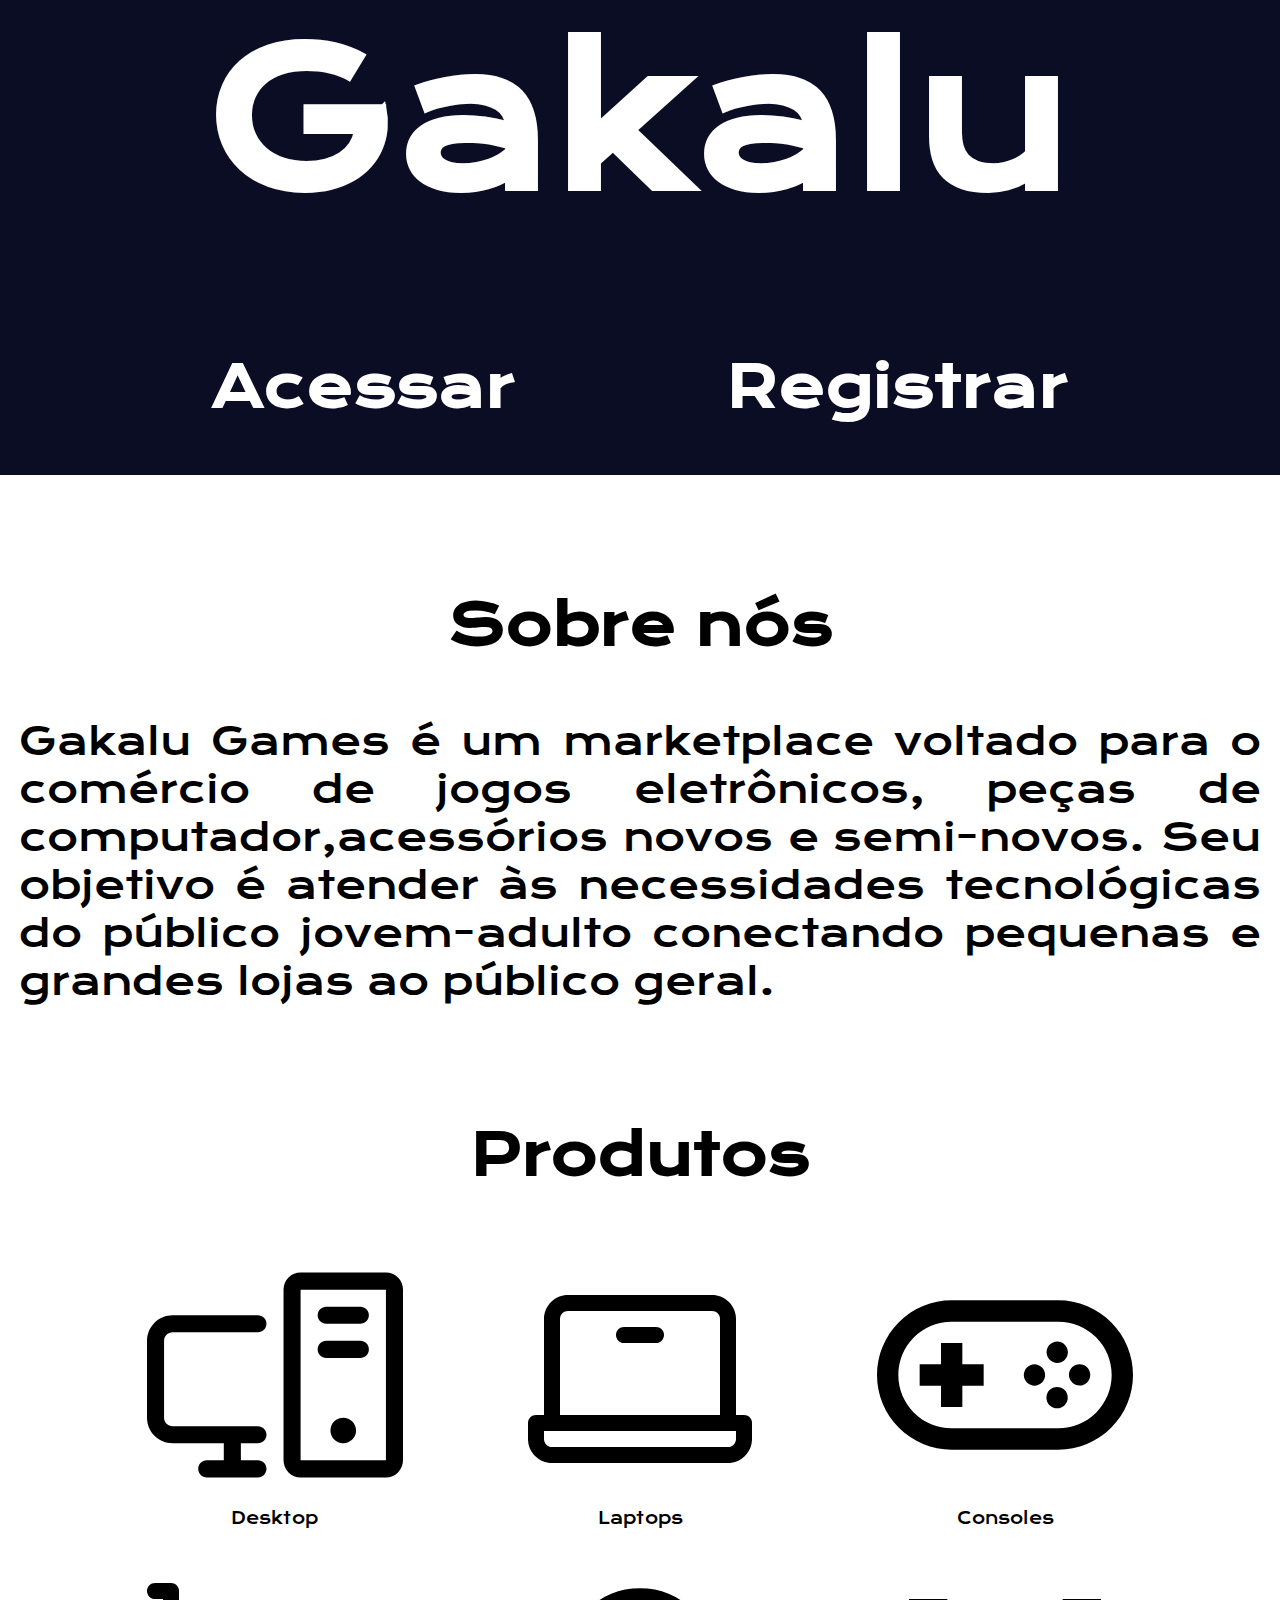
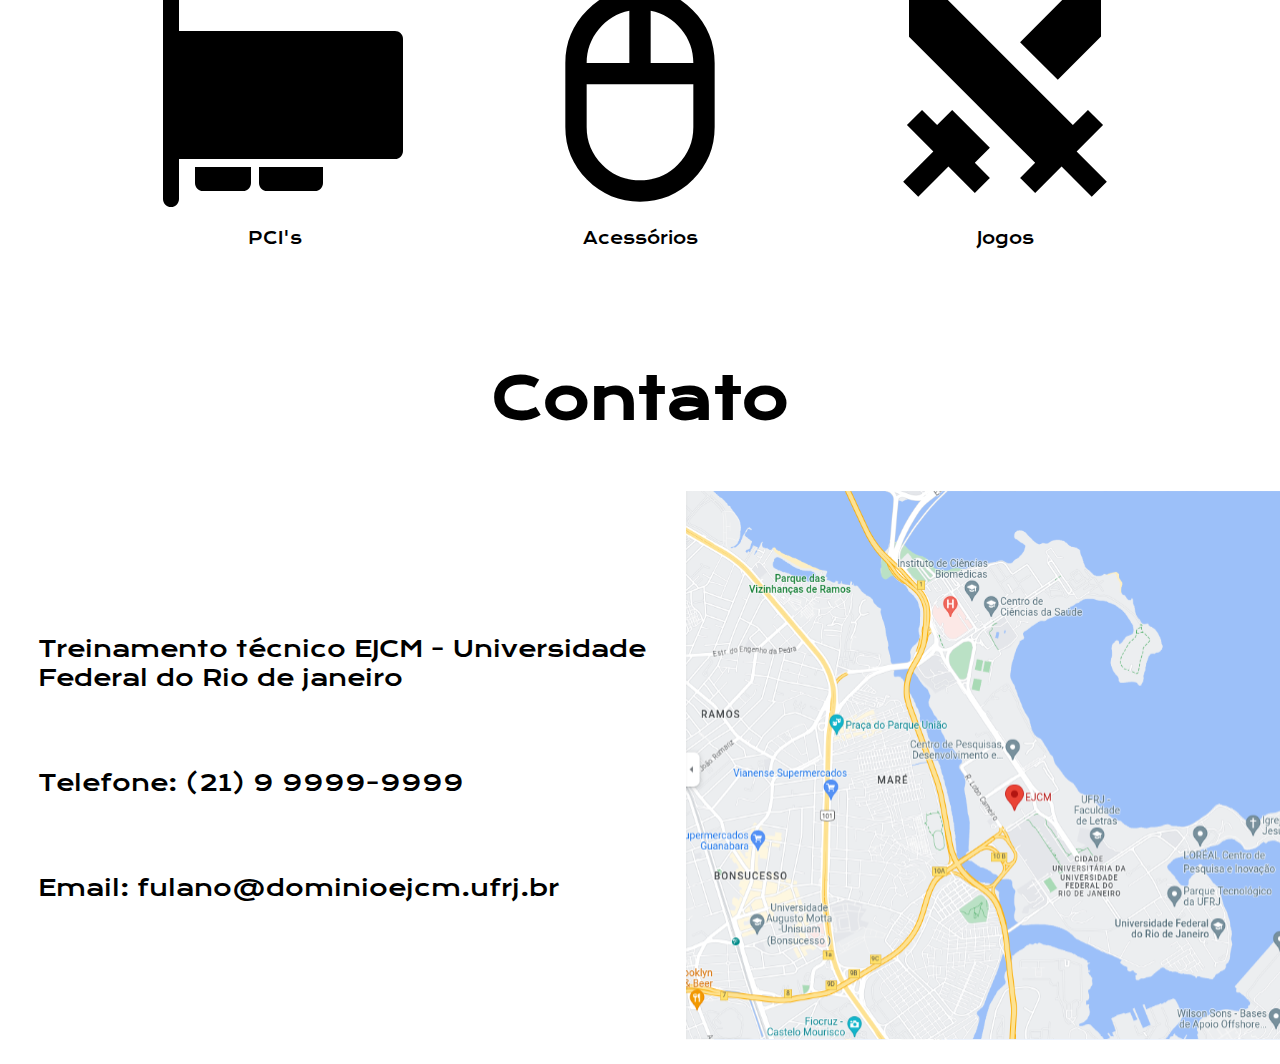
<file: index.html>
<!DOCTYPE html>
<html lang="pt-br">

<head>
    <meta charset="UTF-8">
    <meta name="viewport" content="width=device-width, initial-scale=1.0">
    <link rel="stylesheet" href="style.css">
    <title>Gakalu</title>
</head>

<body>
    <header>
        <div class="infoInicial">
            <h1>Gakalu</h1>
            <div class="acessos">
                <a href="./html/login.html">
                    <h2>Acessar</h2>
                </a>
                <a href="./html/cadastro.html">
                    <h2>Registrar</h2>
                </a>
            </div>
        </div>

    </header>

    <main>
        <article>

            <h3>Sobre nós</h3>
            <p>
                Gakalu Games é um marketplace voltado para o comércio de jogos eletrônicos, peças de
                computador,acessórios novos e semi-novos. Seu objetivo é atender às necessidades tecnológicas do público
                jovem-adulto conectando pequenas e grandes lojas ao público geral.

            </p>
            <h3>Produtos</h3>
            <div class="iconesProdutos">
                <div class="iconesProdutos1">
                    <figure>
                        <img src="./Assets/Vector.svg" alt="Desktop">
                        <figcaption>
                            Desktop
                        </figcaption>

                    </figure>
                    <figure>
                        <img src="./Assets/ph_laptop.svg" alt="Laptops">
                        <figcaption>
                            Laptops
                        </figcaption>
                    </figure>

                    <figure>
                        <img src="./Assets/gg_games.svg" alt="Consoles">
                        <figcaption>Consoles</figcaption>
                    </figure>
                </div>
                <div class="iconesProdutos1">
                    <figure>
                        <img src="./Assets/bi_pci-card.svg" alt="PCI's">
                        <figcaption>PCI's</figcaption>
                    </figure>
                    <figure>
                        <img src="./Assets/material-symbols_mouse-outline.svg" alt="Acessórios">
                        <figcaption>
                            Acessórios
                        </figcaption>
                    </figure>
                    <figure>
                        <img src="./Assets/ri_sword-fill.svg" alt="Jogos">
                        <figcaption>
                            Jogos
                        </figcaption>
                    </figure>
                </div>
            </div>

        </article>
        <footer>
            <h3>Contato</h3>
            <div class="infoContato">
                <div class="infoEscrita">
                    <p>Treinamento técnico EJCM - Universidade Federal do Rio de janeiro</p>
                    <p>
                        Telefone: (21) 9 9999-9999
                    </p>
                    <p>
                        Email: fulano@dominioejcm.ufrj.br
                    </p>
                </div>
                <div class="mapa">
                    <img src="./Assets/mapa.svg" alt="icon">
                </div>
            </div>

        </footer>
    </main>
</body>
</file>
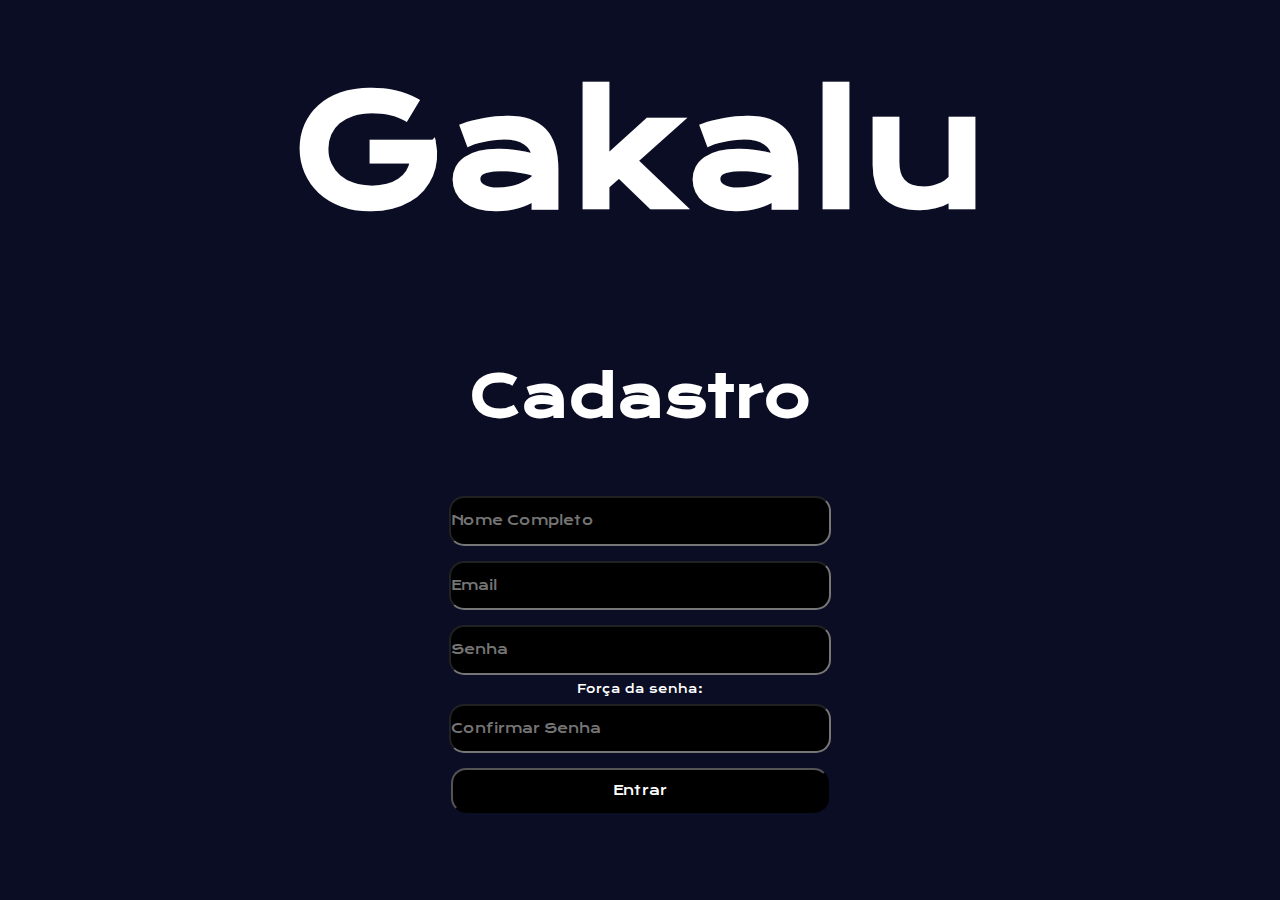
<file: html/cadastro.html>
<!DOCTYPE html>
<html lang="en">
<head>
    <meta charset="UTF-8">
    <meta name="viewport" content="width=device-width, initial-scale=1.0">
    <link rel="stylesheet" href="../css/cadastro.css">
    <title>Cadastro</title>
</head>
<body>
    <header>
        <h1>Gakalu</h1>
    </header>
    <main>
        <div class="title">
            <h2>Cadastro</h2>
        </div>
        <div class="input">
            <form action="./auth.js" method="post">
                <input type="text" name="nomeCompleto" id="nomeCompleto" placeholder="Nome Completo">
                <input type="email" name="email" id="email" placeholder="Email">
                <input type="password" name="password" id="password" placeholder="Senha" onkeyup="checarSenha()">
                <label for="password">Força da senha: <div id="strongPass"></div></label>
                <input type="password" name="checkPassword" id="checkPassword" placeholder="Confirmar Senha">
                <input type="button" value="Entrar">
            </form>
        </div>
    </main>
</body>
<script src="../script/cadastro.js"></script>
</html>
</file>
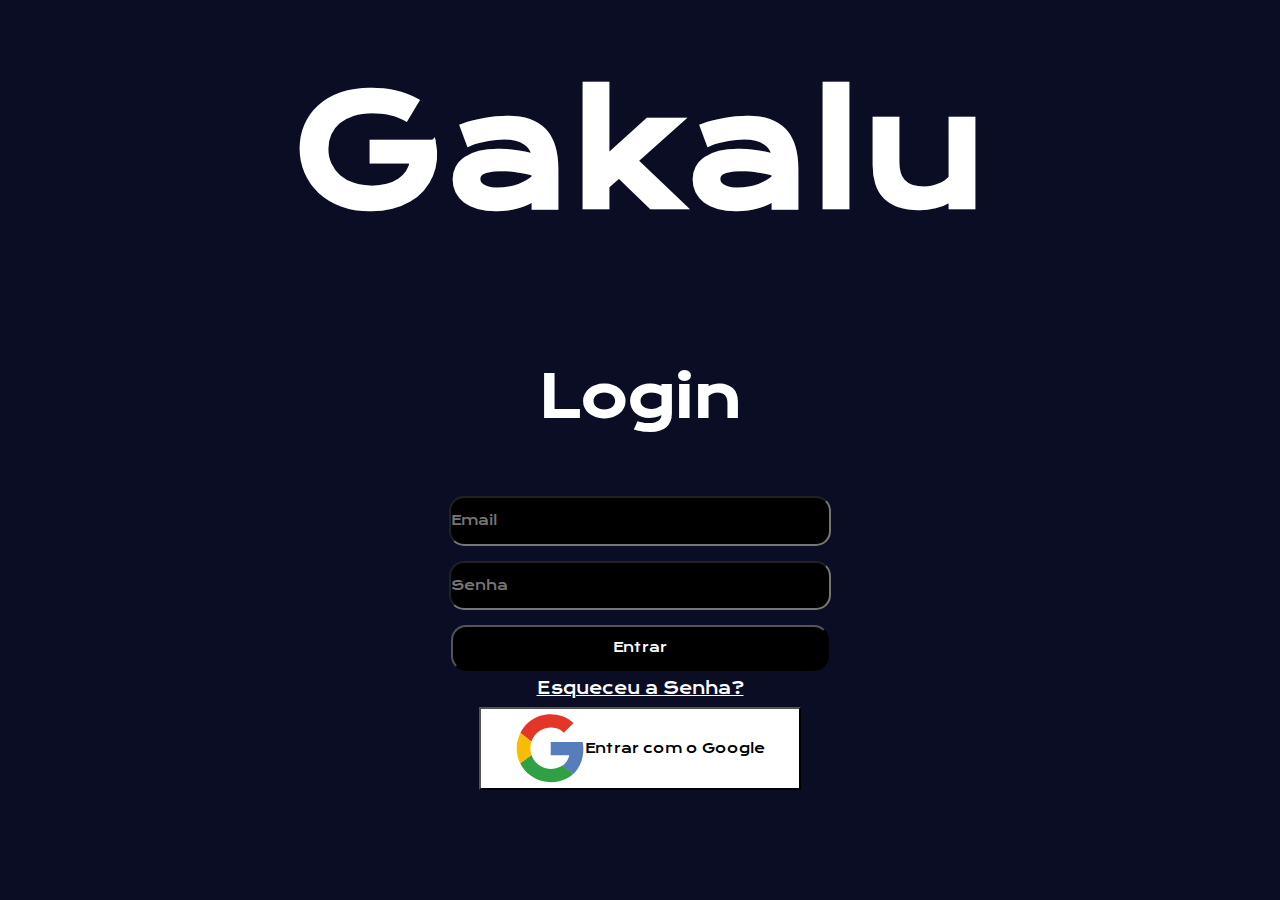
<file: html/login.html>
<!DOCTYPE html>
<html lang="en">

<head>
    <meta charset="UTF-8">
    <meta name="viewport" content="width=device-width, initial-scale=1.0">
    <link rel="stylesheet" href="../css/login.css">
    <title>Login</title>
</head>

<body>
    <header>
        <h1>Gakalu</h1>
    </header>
    <main>
        <div class="title">
            <h2>Login</h2>
        </div>
        <div class="input">
            <form action="./auth.js" method="post">
                <input type="email" name="email" id="email" placeholder="Email">
                <input type="password" name="password" id="password" placeholder="Senha">
                <input type="button" value="Entrar">
            </form>
        </div>
        <div class="trocarSenha">
            <a href="trocarSenha.html">Esqueceu a Senha?</a>
        </div>
        <div class="inputGoogle">
            <form action="https://accounts.google.com/" method="get">
                <!--Essa action é figurativa, mas pretendo estudar como é feita a autenticação pelo google-->
                <button type="submit">
                    <img src="../Assets/google.svg" alt="google-logo">
                    Entrar com o Google
                </button>
            </form>
        </div>

    </main>
</body>

</html>
</file>
<file: style.css>
@font-face {
    font-family: "Krona One";
    src: url("./Assets/font/Krona_One/KronaOne-Regular.ttf") format('truetype');
}

* {
    margin: 0;
    padding: 0;
    font-family: Krona One;
}

header {
    background-color: #0A0D24;
    height: 475px;
}

header h1 {
    color: white;
    text-align: center;
    font-size: 50mm;
}

header a {
    color: white;
    font-size: 10mm;
    text-decoration: none;
    padding-top: 30mm;
}

header a:hover {
    text-decoration: underline;
}

header div.acessos {
    display: flex;
    justify-content: space-evenly;
}

/*--------------- MAIN ----------------------*/

main article h3 {
    text-align: center;
    font-size: 15mm;
    margin-top: 30mm;
    margin-bottom: 15mm;
}

main article p {
    display: flex;
    text-align: justify;
    justify-content: center;
    font-size: 10mm;
    margin: 5mm;
}

main article div.iconesProdutos img {
    width: 256px;
    height: 256px;
}

main article div.iconesProdutos1 {
    display: flex;
    justify-content: space-evenly;
    margin: 10mm;
}

main article div.iconesProdutos1 figcaption{
    text-align: center;
}

/*----------------FOOTER----------------*/

footer h3 {
    text-align: center;
    font-size: 15mm;
    margin-top: 30mm;
    margin-bottom: 15mm;

}

footer div.infoContato{
    display: flex;
    justify-content:space-evenly;
    margin-bottom: 5mm;
}

footer div.infoContato div.infoEscrita {
    display: flex;
    flex-direction: column;
    justify-content: center;
}

footer div.infoContato div.infoEscrita p{
    font-size: 6mm;
    margin: 10mm;
}
</file>
<file: css/cadastro.css>
@font-face {
    font-family: "Krona One";
    src: url("../Assets/font/Krona_One/KronaOne-Regular.ttf") format('truetype');
}

* {
    margin: 0;
    padding: 0;
    background-color: #0A0D24;
    font-family: 'Krona One';
}

header {
    color: white;
    display: flex;
    justify-content: center;
    font-size: 20mm;
    margin: 15mm;
}

main {
    display: flex;
    flex-direction: column;
    justify-content: center;
    align-items: center;
}

main div.title{
    margin: 15mm;
    font-size: 10mm;
    color: #ffffff;
    text-align: center;
}

main div.input form {
    display: flex;
    flex-direction: column;
    align-items: center;
}

main div.input form input{
    height: 12mm;
    width: 100mm;
    border-radius: 15px;
    color: #ffffff;
    background-color: black;
    margin: 2mm;
}

main div.input form label{
    color: white;
    font-size: 3mm;
}
</file>
<file: css/login.css>
@font-face {
    font-family: "Krona One";
    src: url("../Assets/font/Krona_One/KronaOne-Regular.ttf") format('truetype');
}

* {
    margin: 0;
    padding: 0;
    background-color: #0A0D24;
    font-family: 'Krona One';
}

header {
    color: white;
    display: flex;
    justify-content: center;
    font-size: 20mm;
    margin: 15mm;
}

main {
    display: flex;
    flex-direction: column;
    justify-content: center;
    align-items: center;
}

main div.title{
    margin: 15mm;
    font-size: 10mm;
    color: #ffffff;
    text-align: center;
}

main div.input form {
    display: flex;
    flex-direction: column;
    align-items: center;
}

main div.input form input{
    height: 12mm;
    width: 100mm;
    border-radius: 15px;
    color: #ffffff;
    background-color: black;
    margin: 2mm;
}

main div.trocarSenha a{
    color: #ffffff;
}

main div.inputGoogle button{
    height: 22mm;
    width: 85mm;
    background-color: #ffffff;
    margin: 2mm;
    display: flex;
    align-items: center;
    justify-content: center;
}

main div.inputGoogle button img{
    background-color: transparent;
}
</file>
